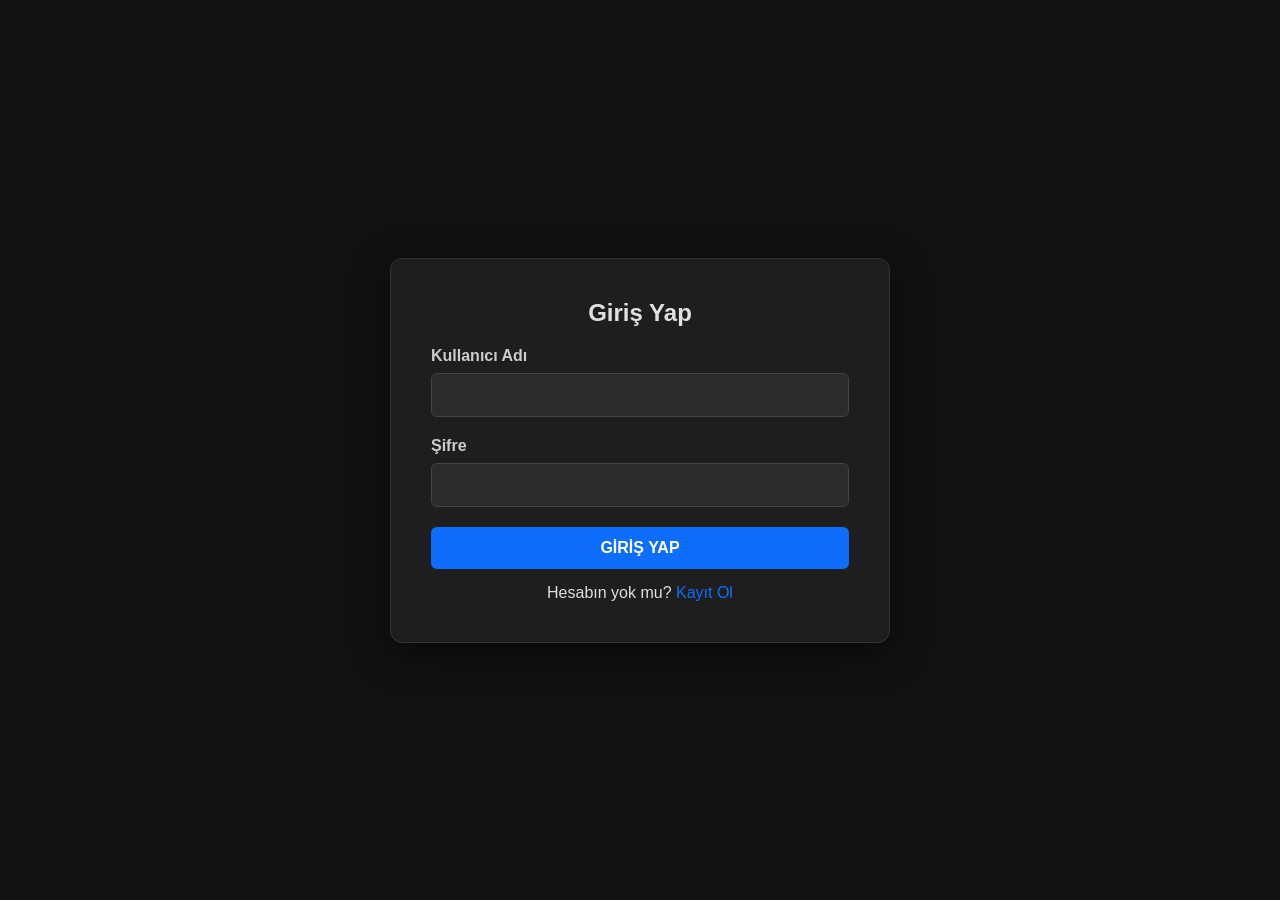
<file: TaskManagerApi/frontend/index.html>
<!DOCTYPE html>
<html lang="tr">

<head>
    <meta charset="UTF-8">
    <meta name="viewport" content="width=device-width, initial-scale=1.0">
    <title>To-Do List</title>
    <link rel="stylesheet" href="style.css">
</head>

<body>

    <nav class="navbar">
        <div class="brand">🚀 To-Do List</div>
        <div style="display:flex; align-items:center; gap:15px;">
            <span id="userDisplay" style="color:#aaa; font-size:0.9rem;"></span>
            <button onclick="logout()" class="btn btn-danger btn-sm">Çıkış</button>
        </div>
    </nav>

    <div class="container-center" style="align-items: flex-start; padding-top: 40px;">
        <div class="card" style="max-width: 600px;">

            <h3 style="margin-bottom: 15px;">Yeni Görev</h3>
            <div class="form-group">
                <input type="text" id="taskTitle" class="form-control" placeholder="Görev Başlığı Gir...">
            </div>
            <div class="form-group">
                <textarea id="taskDesc" class="form-control" rows="2" placeholder="Açıklama (Opsiyonel)"></textarea>
            </div>

            <div style="display:flex; gap:10px;">
                <button id="saveBtn" onclick="saveTask()" class="btn btn-primary">EKLE</button>
                <button id="cancelBtn" onclick="resetForm()" class="btn btn-warning"
                    style="display:none;">İPTAL</button>
            </div>

            <hr style="border: 0; border-top: 1px solid #333; margin: 25px 0;">

            <div style="display:flex; gap:10px; margin-bottom:15px;">
                <input type="text" id="searchInput" class="form-control" placeholder="Ara..." onkeyup="getTasks()">
                <select id="statusFilter" class="form-control" onchange="getTasks()" style="width:150px;">
                    <option value="all">Tümü</option>
                    <option value="active">Aktif</option>
                    <option value="completed">Biten</option>
                </select>
            </div>

            <ul id="taskList" class="task-list">
            </ul>

        </div>
    </div>

    <script src="script.js"></script>
</body>

</html>
</file>
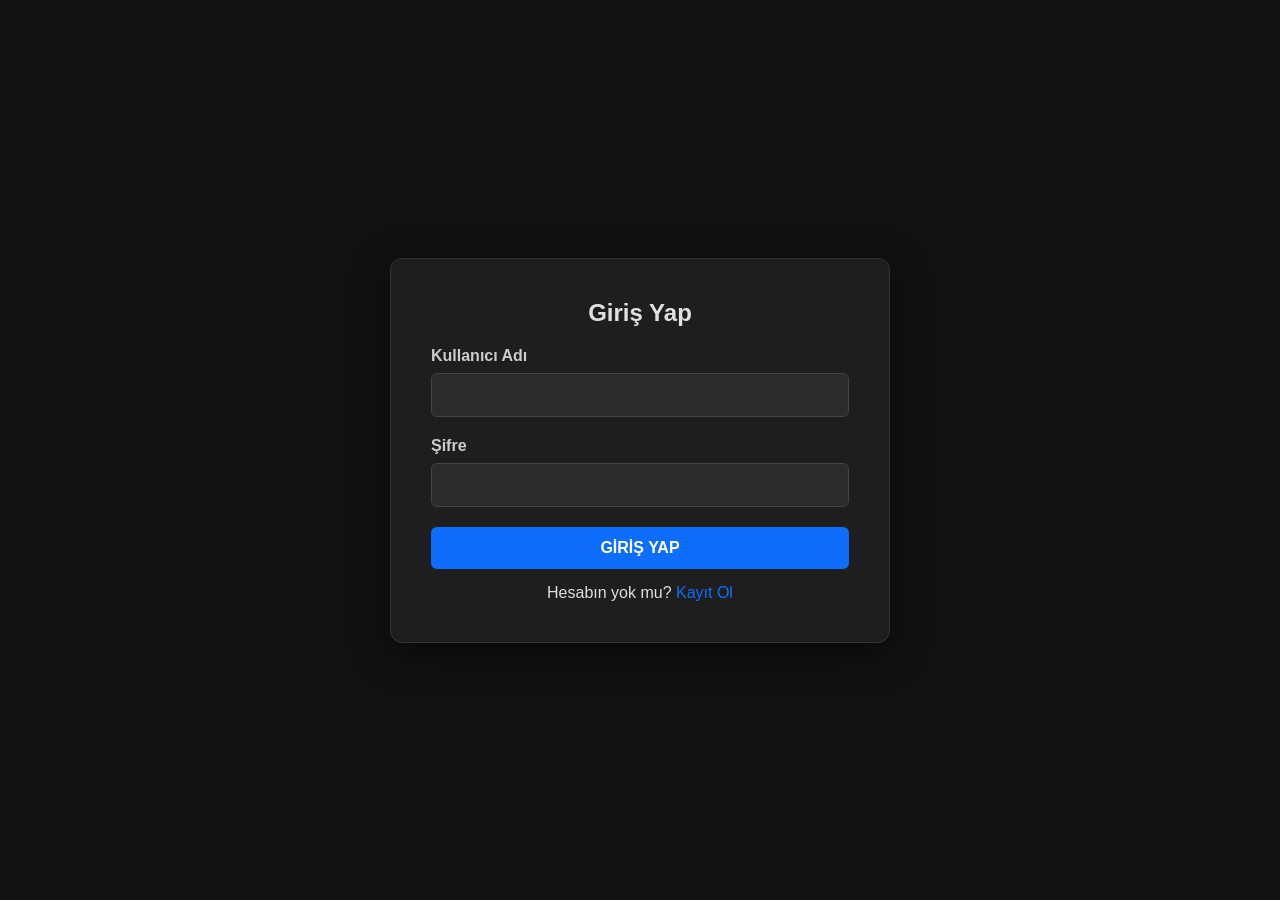
<file: TaskManagerApi/frontend/login.html>
<!DOCTYPE html>
<html lang="tr">

<head>
    <meta charset="UTF-8">
    <meta name="viewport" content="width=device-width, initial-scale=1.0">
    <title>Giriş Yap | To-Do List</title>
    <link rel="stylesheet" href="style.css">
</head>

<body>

    <div class="container-center">
        <div class="card">
            <h2 style="text-align:center; margin-bottom:20px;">Giriş Yap</h2>

            <div class="form-group">
                <label>Kullanıcı Adı</label>
                <input type="text" id="login-username" class="form-control">
            </div>

            <div class="form-group">
                <label>Şifre</label>
                <input type="password" id="login-password" class="form-control">
            </div>

            <button onclick="login()" class="btn btn-primary">GİRİŞ YAP</button>

            <div class="text-center">
                Hesabın yok mu? <a href="register.html">Kayıt Ol</a>
            </div>
        </div>
    </div>

    <script src="script.js"></script>
</body>

</html>
</file>
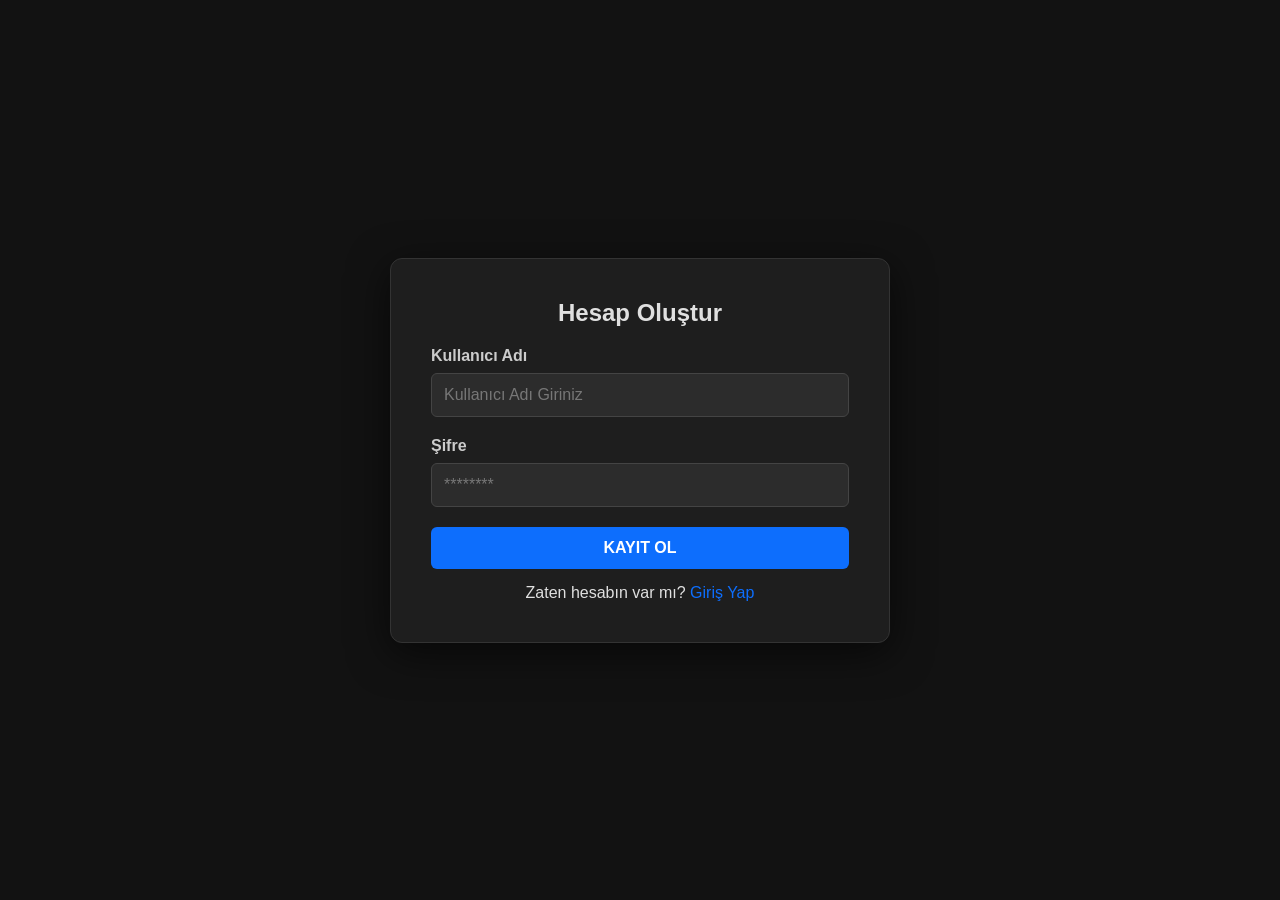
<file: TaskManagerApi/frontend/register.html>
<!DOCTYPE html>
<html lang="tr">

<head>
    <meta charset="UTF-8">
    <meta name="viewport" content="width=device-width, initial-scale=1.0">
    <title>Kayıt Ol | To-Do List</title>
    <link rel="stylesheet" href="style.css">
</head>

<body>

    <div class="container-center">
        <div class="card">
            <h2 style="text-align:center; margin-bottom:20px;">Hesap Oluştur</h2>

            <div class="form-group">
                <label>Kullanıcı Adı</label>
                <input type="text" id="reg-username" class="form-control" placeholder="Kullanıcı Adı Giriniz">
            </div>

            <div class="form-group">
                <label>Şifre</label>
                <input type="password" id="reg-password" class="form-control" placeholder="********">
            </div>

            <button onclick="register()" class="btn btn-primary">KAYIT OL</button>

            <div class="text-center">
                Zaten hesabın var mı? <a href="login.html">Giriş Yap</a>
            </div>
        </div>
    </div>

    <script src="script.js"></script>
</body>

</html>
</file>
<file: TaskManagerApi/frontend/style.css>
* {
    box-sizing: border-box;
    margin: 0;
    padding: 0;
}

body,
html {
    width: 100%;
    height: 100vh;
    background-color: #121212 !important;
    color: #e0e0e0 !important;
    font-family: 'Segoe UI', Roboto, Helvetica, Arial, sans-serif;
    display: flex;
    flex-direction: column;
}


.container-center {
    flex-grow: 1;
    display: flex;
    justify-content: center;
    align-items: center;
    padding: 20px;
    width: 100%;
}

.card {
    background-color: #1e1e1e !important;
    border: 1px solid #333 !important;
    border-radius: 12px;
    box-shadow: 0 10px 40px rgba(0, 0, 0, 0.6);
    padding: 40px;
    width: 100%;
    max-width: 500px;
    min-width: 320px;
}


.form-group {
    margin-bottom: 20px;
}

label {
    display: block;
    margin-bottom: 8px;
    font-weight: 600;
    color: #ccc;
}

.form-control,
select,
textarea {
    width: 100%;
    background-color: #2c2c2c !important;
    border: 1px solid #444 !important;
    color: white !important;
    padding: 12px;
    border-radius: 6px;
    font-size: 1rem;
    outline: none;
    transition: 0.3s;
}

.form-control:focus {
    border-color: #0d6efd !important;
    background-color: #333 !important;
}

::placeholder {
    color: #777;
}


.btn {
    width: 100%;
    padding: 12px;
    border: none;
    border-radius: 6px;
    font-size: 1rem;
    font-weight: bold;
    cursor: pointer;
    transition: 0.2s;
    text-align: center;
    display: inline-block;
}

.btn-primary {
    background-color: #0d6efd;
    color: white;
}

.btn-primary:hover {
    background-color: #0b5ed7;
}

.btn-warning {
    background-color: #ffc107;
    color: black;
}

.btn-danger {
    background-color: #dc3545;
    color: white;
}

.btn-sm {
    padding: 6px 12px;
    width: auto;
    font-size: 0.9rem;
}

a {
    color: #0d6efd;
    text-decoration: none;
}

a:hover {
    text-decoration: underline;
}

.text-center {
    text-align: center;
    margin-top: 15px;
}

.navbar {
    width: 100%;
    background-color: #1e1e1e;
    border-bottom: 1px solid #333;
    padding: 15px 30px;
    display: flex;
    justify-content: space-between;
    align-items: center;
}

.brand {
    font-size: 1.5rem;
    font-weight: bold;
    color: white;
    letter-spacing: 1px;
}

.task-list {
    list-style: none;
    margin-top: 20px;
    padding: 0;
}

.task-item {
    background-color: #252525;
    border: 1px solid #333;
    padding: 15px;
    border-radius: 8px;
    margin-bottom: 10px;
    display: flex;
    justify-content: space-between;
    align-items: center;
}

.task-info {
    max-width: 65%;
}

.task-title {
    font-weight: bold;
    font-size: 1.1rem;
    display: block;
}

.task-desc {
    color: #aaa;
    font-size: 0.9rem;
    margin-top: 4px;
    display: block;
}

.task-actions {
    display: flex;
    gap: 10px;
}
</file>
